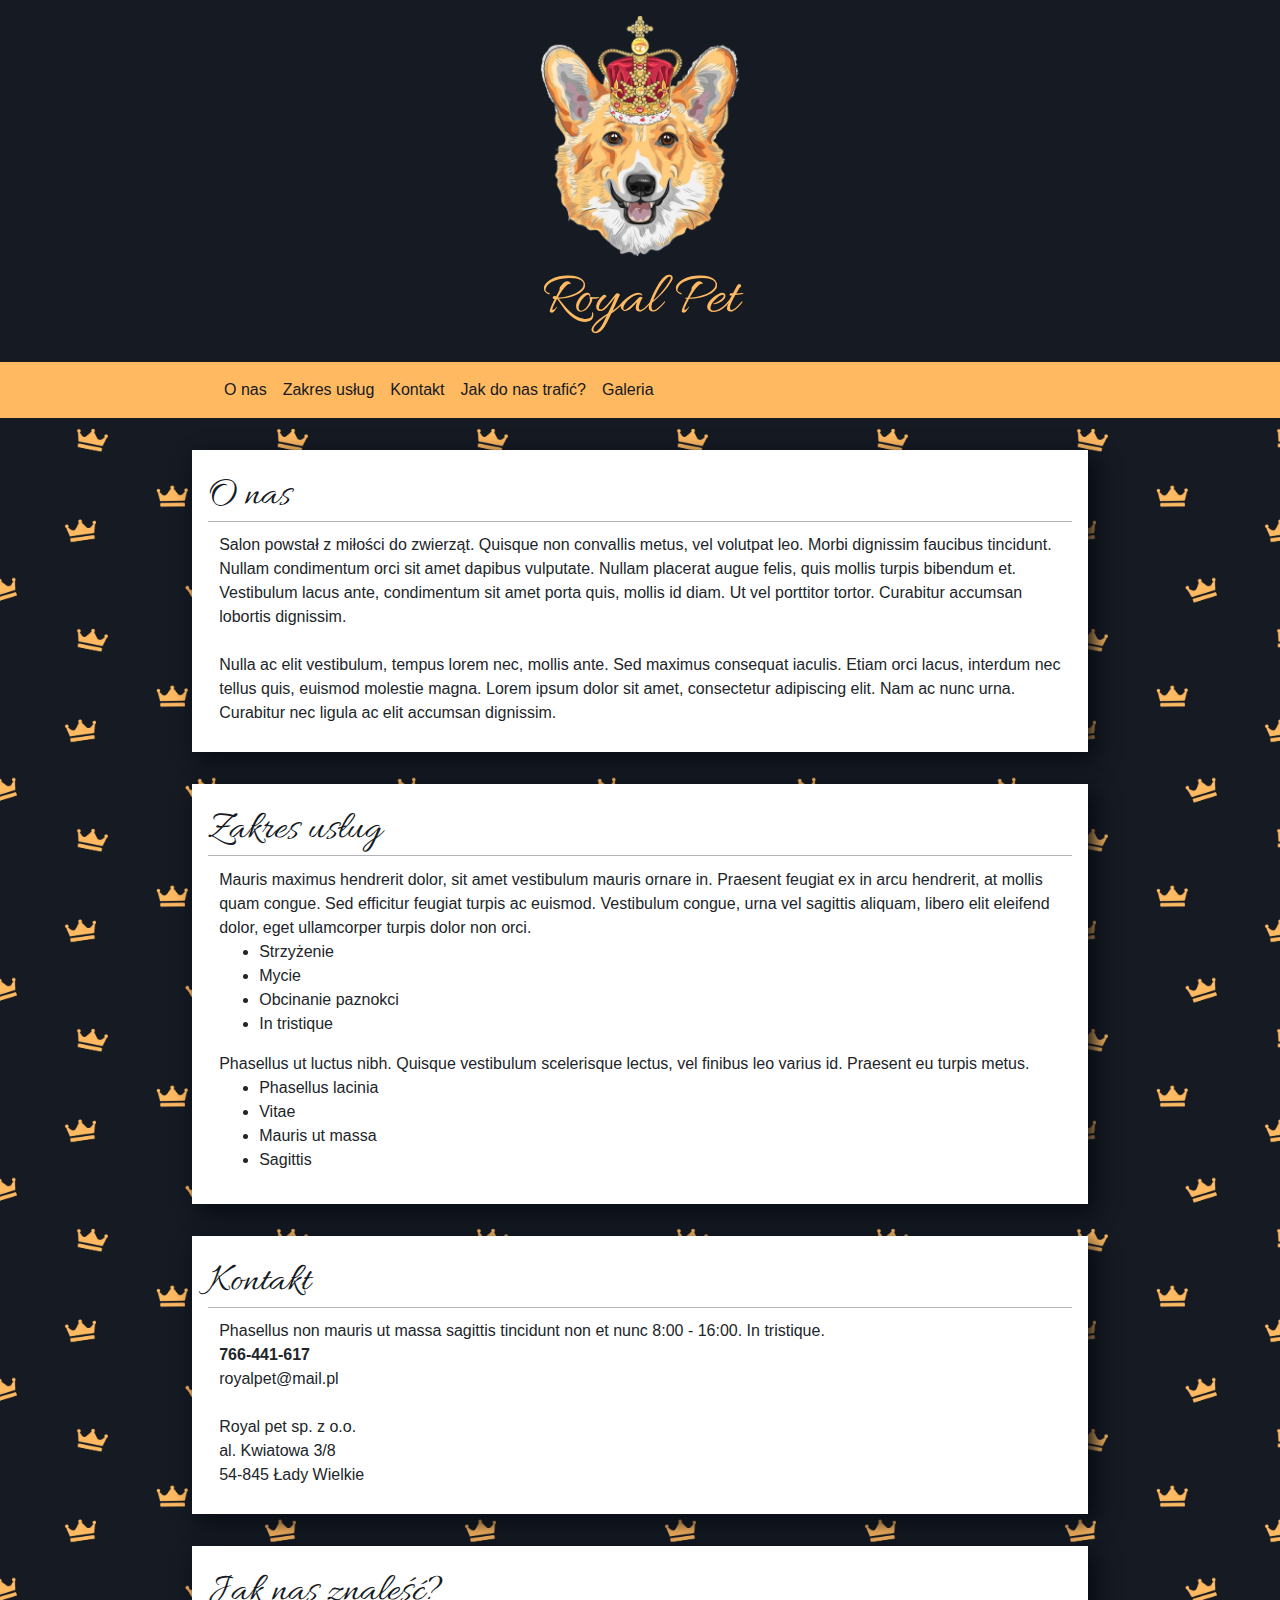
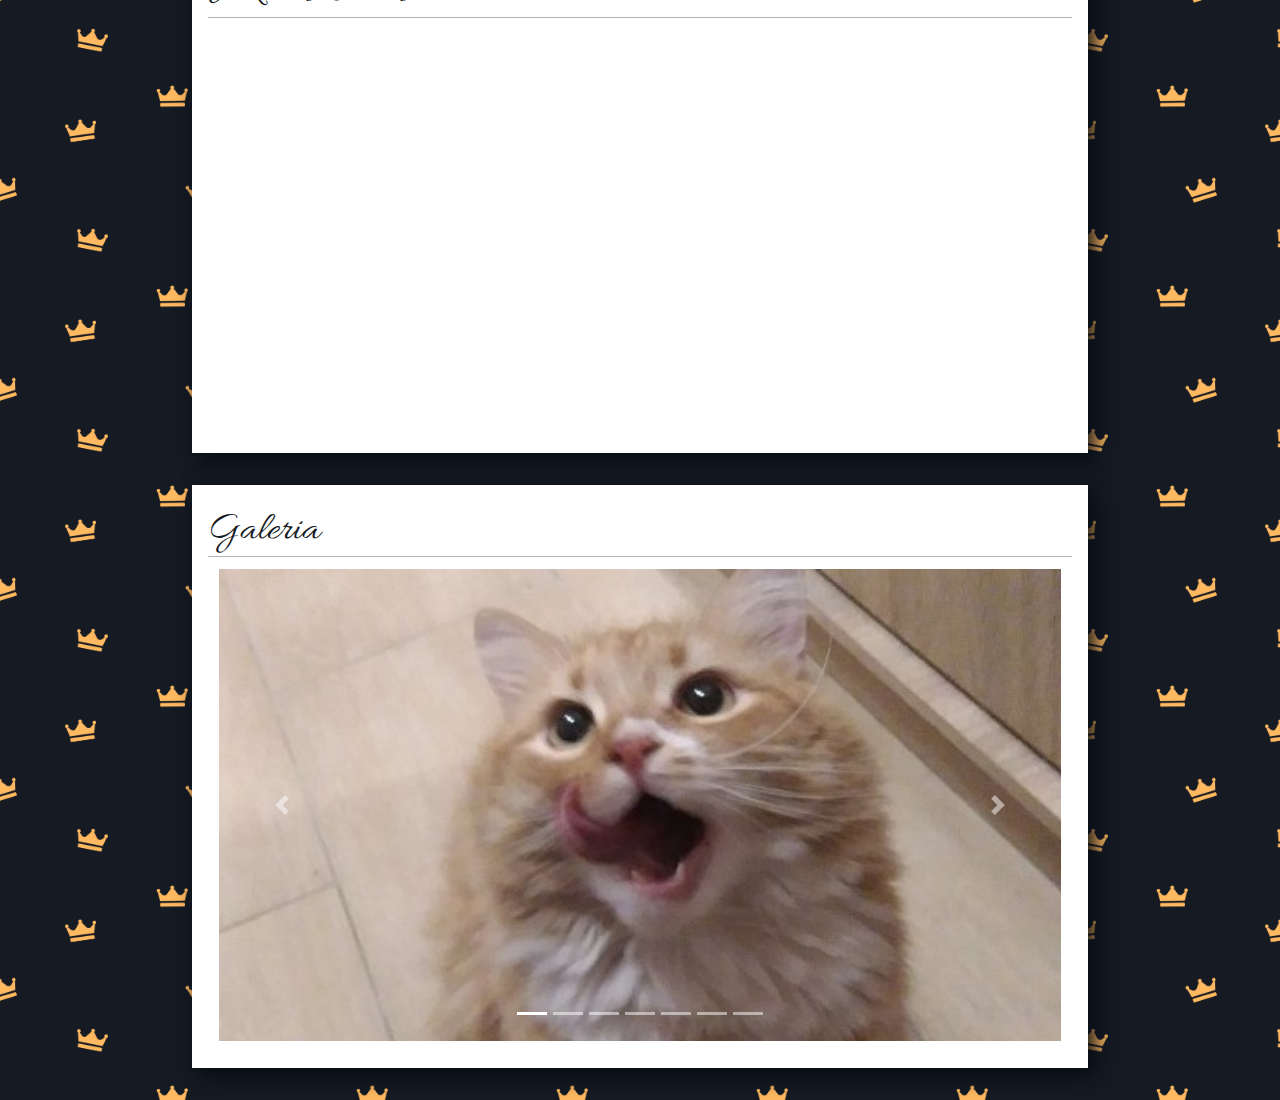
<file: salon/index.html>
<!DOCTYPE html>
<html lang="pl">
  <head>
    <link
      href="https://fonts.googleapis.com/css?family=Allura&display=swap"
      rel="stylesheet"
    />
    <meta charset="utf-8" />
    <meta
      name="viewport"
      content="width=device-width, initial-scale=1, shrink-to-fit=no"
    />
    <title>
      Royal Pet - każdy zwierzak zasługuje na królewskie traktowanie
    </title>
    <link rel="shortcut icon" href="logo.ico" type="image/x-icon" />
    <meta
      name="description"
      content="Najlepszy salon piękności zla zwierzaków domowych!"
    />
    <meta
      name="keywords"
      content="pet, roral, strzyżenie, salon piękności, mycie psów, obcinanie pazórów, "
    />
    <meta http-equiv="X-UC-Compatible" content="IE=edge, chrome=1" />
    <link rel="stylesheet" href="bootstrap.min.css" />
    <link rel="stylesheet" href="style.css" type="text/css" />
  </head>
  <body>
    <div id="header"><img src="logo.png" alt="piesio" />Royal Pet</div>
<div id="pasek">
    <nav class="navbar navbar-expand-sm navbar-light">
      <!--<a class="navbar-brand" href="#">Navbar</a>-->
      <button class="navbar-toggler" type="button" data-toggle="collapse" data-target="#collapsibleNavbar">
        <span class="navbar-toggler-icon"></span>
      </button>
      <div class="collapse navbar-collapse" id="collapsibleNavbar">
        <ul class="navbar-nav">
          <li class="nav-item">
              <a class="nav-link" href="#info">O nas</a>
          </li>
          <li class="nav-item">
            <a class="nav-link" href="#zakres">Zakres usług</a>
          </li>
          <li class="nav-item">
            <a class="nav-link" href="#kontakt">Kontakt</a>
          </li> 
          <li class="nav-item">
                <a class="nav-link" href="#mapa">Jak do nas trafić?</a>
              </li>
              <li class="nav-item">
                    <a class="nav-link" href="#galeria">Galeria</a>
                  </li>
        </ul>
      </div>  
    </nav>
</div>
    <main>
      <article id="info">
        <header>O nas</header>
        <div class="line"></div>
        <section>
          Salon powstał z miłości do zwierząt. Quisque non convallis metus, vel
          volutpat leo. Morbi dignissim faucibus tincidunt. Nullam condimentum
          orci sit amet dapibus vulputate. Nullam placerat augue felis, quis
          mollis turpis bibendum et. Vestibulum lacus ante, condimentum sit amet
          porta quis, mollis id diam. Ut vel porttitor tortor. Curabitur
          accumsan lobortis dignissim.
          <br />
          <br />
          Nulla ac elit vestibulum, tempus lorem nec, mollis ante. Sed maximus
          consequat iaculis. Etiam orci lacus, interdum nec tellus quis, euismod
          molestie magna. Lorem ipsum dolor sit amet, consectetur adipiscing
          elit. Nam ac nunc urna. Curabitur nec ligula ac elit accumsan
          dignissim.
        </section>
      </article>
      <article id="zakres">
        <header>Zakres usług</header>
        <div class="line"></div>
        <section>
          Mauris maximus hendrerit dolor, sit amet vestibulum mauris ornare in.
          Praesent feugiat ex in arcu hendrerit, at mollis quam congue. Sed
          efficitur feugiat turpis ac euismod. Vestibulum congue, urna vel
          sagittis aliquam, libero elit eleifend dolor, eget ullamcorper turpis
          dolor non orci.
          <ul>
            <li>Strzyżenie</li>
            <li>Mycie</li>
            <li>Obcinanie paznokci</li>
            <li>In tristique</li>
          </ul>
          Phasellus ut luctus nibh. Quisque vestibulum scelerisque lectus, vel
          finibus leo varius id. Praesent eu turpis metus.
          <ul>
            <li>Phasellus lacinia</li>
            <li>Vitae</li>
            <li>Mauris ut massa</li>
            <li>Sagittis</li>
          </ul>
        </section>
      </article>
      <article id="kontakt">
        <header>Kontakt</header>
        <div class="line"></div>
        <section>
          Phasellus non mauris ut massa sagittis tincidunt non et nunc 8:00 -
          16:00. In tristique. <br />
          <b>766-441-617</b>  <br />
          royalpet@mail.pl
          <br />
          <br />
          Royal pet sp. z o.o. <br />
          al. Kwiatowa 3/8 <br />
          54-845 Łady Wielkie <br />
        </section>
      </article>
      <article id="mapa">
        <header>Jak nas znaleść?</header>
        <div class="line"></div>
        <section>
          <iframe
            id="map"
            <iframe
            src="https://www.google.com/maps/embed?pb=!1m18!1m12!1m3!1d1921.211149341586!2d15.130061803828282!3d55.06567700862736!2m3!1f0!2f0!3f0!3m2!1i1024!2i768!4f13.1!3m3!1m2!1s0x46556d3e36b733f1%3A0xa569f0ad9a527c04!2sH8%20Wine%20%26%20Juice%20Bar!5e0!3m2!1spl!2spl!4v1571580317273!5m2!1spl!2spl"
            width="600"
            height="450"
            frameborder="0"
            style="border:0;"
            allowfullscreen=""
          ></iframe>
        </section>
      </article>
      <article id="galeria">
        <header>Galeria</header>
        <div class="line"></div>

        <!--start-->
        <section>
          <div
            id="carouselExampleIndicators"
            class="carousel slide"
            data-ride="carousel"
          >
            <ol class="carousel-indicators">
              <li
                data-target="#carouselExampleIndicators"
                data-slide-to="0"
                class="active"
              ></li>
              <li
                data-target="#carouselExampleIndicators"
                data-slide-to="1"
              ></li>
              <li
                data-target="#carouselExampleIndicators"
                data-slide-to="2"
              ></li>
              <li
                data-target="#carouselExampleIndicators"
                data-slide-to="3"
              ></li>
              <li
                data-target="#carouselExampleIndicators"
                data-slide-to="4"
              ></li>
              <li
                data-target="#carouselExampleIndicators"
                data-slide-to="5"
              ></li>
              <li
              data-target="#carouselExampleIndicators"
              data-slide-to="6"
            ></li>
            </ol>
            <div class="carousel-inner">
              <div class="carousel-item active">
                <img
                  src="galeria/1.jpg"
                  class="d-block w-100"
                  alt="kitek!"
                />
              </div>

              <div class="carousel-item">
                <img src="galeria/2.jpg" class="d-block w-100" alt="..." />
              </div>
            
            <div class="carousel-item">
              <img src="galeria/3.jpg" class="d-block w-100" alt="..." />
            </div>
            <div class="carousel-item">
              <img src="galeria/4.jpg" class="d-block w-100" alt="..." />
            </div>
            <div class="carousel-item">
              <img src="galeria/5.jpg" class="d-block w-100" alt="..." />
            </div>
            <div class="carousel-item">
              <img
                src="galeria/6.jpg"
                class="d-block w-100"
                alt="..."
              />
            </div>
            <div class="carousel-item">
              <img src="galeria/7.jpg" class="d-block w-100" alt="..." />
            </div>
            <a
              class="carousel-control-prev"
              href="#carouselExampleIndicators"
              role="button"
              data-slide="prev"
            >
              <span
                class="carousel-control-prev-icon"
                aria-hidden="true"
              ></span>
              <span class="sr-only">Previous</span>
            </a>
            <a
              class="carousel-control-next"
              href="#carouselExampleIndicators"
              role="button"
              data-slide="next"
            >
              <span
                class="carousel-control-next-icon"
                aria-hidden="true"
              ></span>
              <span class="sr-only">Next</span>
            </a>
          </div>
        </section>
        <!--koniec-->
      </article>
    </main>

    <script
      src="https://code.jquery.com/jquery-3.3.1.slim.min.js"
      integrity="sha384-q8i/X+965DzO0rT7abK41JStQIAqVgRVzpbzo5smXKp4YfRvH+8abtTE1Pi6jizo"
      crossorigin="anonymous"
    ></script>
    <script
      src="https://cdnjs.cloudflare.com/ajax/libs/popper.js/1.14.7/umd/popper.min.js"
      integrity="sha384-UO2eT0CpHqdSJQ6hJty5KVphtPhzWj9WO1clHTMGa3JDZwrnQq4sF86dIHNDz0W1"
      crossorigin="anonymous"
    ></script>
    <script
      src="https://stackpath.bootstrapcdn.com/bootstrap/4.3.1/js/bootstrap.min.js"
      integrity="sha384-JjSmVgyd0p3pXB1rRibZUAYoIIy6OrQ6VrjIEaFf/nJGzIxFDsf4x0xIM+B07jRM"
      crossorigin="anonymous"
    ></script>
  </body>
</html>
</file>
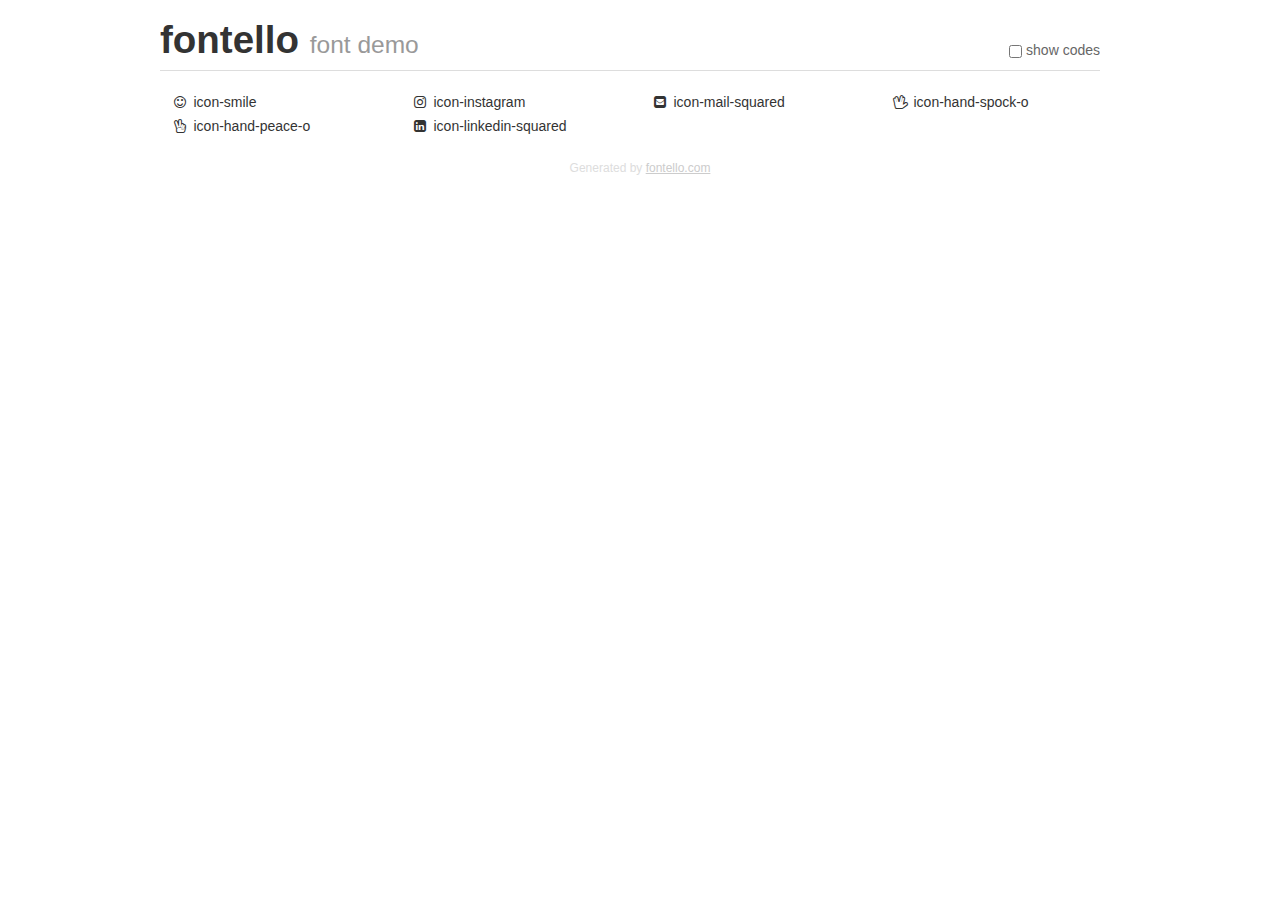
<file: fontello/demo.html>
<!DOCTYPE html>
<html>
  <head><!--[if lt IE 9]><script language="javascript" type="text/javascript" src="//html5shim.googlecode.com/svn/trunk/html5.js"></script><![endif]-->
    <meta charset="UTF-8"><style>/*
 * Bootstrap v2.2.1
 *
 * Copyright 2012 Twitter, Inc
 * Licensed under the Apache License v2.0
 * http://www.apache.org/licenses/LICENSE-2.0
 *
 * Designed and built with all the love in the world @twitter by @mdo and @fat.
 */
.clearfix {
  *zoom: 1;
}
.clearfix:before,
.clearfix:after {
  display: table;
  content: "";
  line-height: 0;
}
.clearfix:after {
  clear: both;
}
html {
  font-size: 100%;
  -webkit-text-size-adjust: 100%;
  -ms-text-size-adjust: 100%;
}
a:focus {
  outline: thin dotted #333;
  outline: 5px auto -webkit-focus-ring-color;
  outline-offset: -2px;
}
a:hover,
a:active {
  outline: 0;
}
button,
input,
select,
textarea {
  margin: 0;
  font-size: 100%;
  vertical-align: middle;
}
button,
input {
  *overflow: visible;
  line-height: normal;
}
button::-moz-focus-inner,
input::-moz-focus-inner {
  padding: 0;
  border: 0;
}
body {
  margin: 0;
  font-family: "Helvetica Neue", Helvetica, Arial, sans-serif;
  font-size: 14px;
  line-height: 20px;
  color: #333;
  background-color: #fff;
}
a {
  color: #08c;
  text-decoration: none;
}
a:hover {
  color: #005580;
  text-decoration: underline;
}
.row {
  margin-left: -20px;
  *zoom: 1;
}
.row:before,
.row:after {
  display: table;
  content: "";
  line-height: 0;
}
.row:after {
  clear: both;
}
[class*="span"] {
  float: left;
  min-height: 1px;
  margin-left: 20px;
}
.container,
.navbar-static-top .container,
.navbar-fixed-top .container,
.navbar-fixed-bottom .container {
  width: 940px;
}
.span12 {
  width: 940px;
}
.span11 {
  width: 860px;
}
.span10 {
  width: 780px;
}
.span9 {
  width: 700px;
}
.span8 {
  width: 620px;
}
.span7 {
  width: 540px;
}
.span6 {
  width: 460px;
}
.span5 {
  width: 380px;
}
.span4 {
  width: 300px;
}
.span3 {
  width: 220px;
}
.span2 {
  width: 140px;
}
.span1 {
  width: 60px;
}
[class*="span"].pull-right,
.row-fluid [class*="span"].pull-right {
  float: right;
}
.container {
  margin-right: auto;
  margin-left: auto;
  *zoom: 1;
}
.container:before,
.container:after {
  display: table;
  content: "";
  line-height: 0;
}
.container:after {
  clear: both;
}
p {
  margin: 0 0 10px;
}
.lead {
  margin-bottom: 20px;
  font-size: 21px;
  font-weight: 200;
  line-height: 30px;
}
small {
  font-size: 85%;
}
h1 {
  margin: 10px 0;
  font-family: inherit;
  font-weight: bold;
  line-height: 20px;
  color: inherit;
  text-rendering: optimizelegibility;
}
h1 small {
  font-weight: normal;
  line-height: 1;
  color: #999;
}
h1 {
  line-height: 40px;
}
h1 {
  font-size: 38.5px;
}
h1 small {
  font-size: 24.5px;
}
body {
  margin-top: 90px;
}
.header {
  position: fixed;
  top: 0;
  left: 50%;
  margin-left: -480px;
  background-color: #fff;
  border-bottom: 1px solid #ddd;
  padding-top: 10px;
  z-index: 10;
}
.footer {
  color: #ddd;
  font-size: 12px;
  text-align: center;
  margin-top: 20px;
}
.footer a {
  color: #ccc;
  text-decoration: underline;
}
.the-icons {
  font-size: 14px;
  line-height: 24px;
}
.switch {
  position: absolute;
  right: 0;
  bottom: 10px;
  color: #666;
}
.switch input {
  margin-right: 0.3em;
}
.codesOn .i-name {
  display: none;
}
.codesOn .i-code {
  display: inline;
}
.i-code {
  display: none;
}
@font-face {
      font-family: 'fontello';
      src: url('./font/fontello.eot?59123032');
      src: url('./font/fontello.eot?59123032#iefix') format('embedded-opentype'),
           url('./font/fontello.woff?59123032') format('woff'),
           url('./font/fontello.ttf?59123032') format('truetype'),
           url('./font/fontello.svg?59123032#fontello') format('svg');
      font-weight: normal;
      font-style: normal;
    }
     
     
    .demo-icon
    {
      font-family: "fontello";
      font-style: normal;
      font-weight: normal;
      speak: none;
     
      display: inline-block;
      text-decoration: inherit;
      width: 1em;
      margin-right: .2em;
      text-align: center;
      /* opacity: .8; */
     
      /* For safety - reset parent styles, that can break glyph codes*/
      font-variant: normal;
      text-transform: none;
     
      /* fix buttons height, for twitter bootstrap */
      line-height: 1em;
     
      /* Animation center compensation - margins should be symmetric */
      /* remove if not needed */
      margin-left: .2em;
     
      /* You can be more comfortable with increased icons size */
      /* font-size: 120%; */
     
      /* Font smoothing. That was taken from TWBS */
      -webkit-font-smoothing: antialiased;
      -moz-osx-font-smoothing: grayscale;
     
      /* Uncomment for 3D effect */
      /* text-shadow: 1px 1px 1px rgba(127, 127, 127, 0.3); */
    }
     </style>
    <link rel="stylesheet" href="css/animation.css"><!--[if IE 7]><link rel="stylesheet" href="css/" + font.fontname + "-ie7.css"><![endif]-->
    <script>
      function toggleCodes(on) {
        var obj = document.getElementById('icons');
      
        if (on) {
          obj.className += ' codesOn';
        } else {
          obj.className = obj.className.replace(' codesOn', '');
        }
      }
      
    </script>
  </head>
  <body>
    <div class="container header">
      <h1>fontello <small>font demo</small></h1>
      <label class="switch">
        <input type="checkbox" onclick="toggleCodes(this.checked)">show codes
      </label>
    </div>
    <div class="container" id="icons">
      <div class="row">
        <div class="the-icons span3" title="Code: 0xf118"><i class="demo-icon icon-smile">&#xf118;</i> <span class="i-name">icon-smile</span><span class="i-code">0xf118</span></div>
        <div class="the-icons span3" title="Code: 0xf16d"><i class="demo-icon icon-instagram">&#xf16d;</i> <span class="i-name">icon-instagram</span><span class="i-code">0xf16d</span></div>
        <div class="the-icons span3" title="Code: 0xf199"><i class="demo-icon icon-mail-squared">&#xf199;</i> <span class="i-name">icon-mail-squared</span><span class="i-code">0xf199</span></div>
        <div class="the-icons span3" title="Code: 0xf259"><i class="demo-icon icon-hand-spock-o">&#xf259;</i> <span class="i-name">icon-hand-spock-o</span><span class="i-code">0xf259</span></div>
      </div>
      <div class="row">
        <div class="the-icons span3" title="Code: 0xf25b"><i class="demo-icon icon-hand-peace-o">&#xf25b;</i> <span class="i-name">icon-hand-peace-o</span><span class="i-code">0xf25b</span></div>
        <div class="the-icons span3" title="Code: 0xf30c"><i class="demo-icon icon-linkedin-squared">&#xf30c;</i> <span class="i-name">icon-linkedin-squared</span><span class="i-code">0xf30c</span></div>
      </div>
    </div>
    <div class="container footer">Generated by <a href="http://fontello.com">fontello.com</a></div>
  </body>
</html>
</file>
<file: salon/style.css>
body {
  background-image: url(pattern4.png);
  background-size: 200px 200px;
}
#header {
  margin: auto;
  text-align: center;
  color: #ffb961;
  font-family: "Allura", cursive;
  font-size: 60px;
  margin-bottom: 0px;
  background: #151a23;
  padding: 1rem;
}
#header img {
  width: 15rem;
  display: block;
  margin-left: auto;
  margin-right: auto;
  
}
#pasek {
  background-color: #ffb961;
  width: 100%;
}
nav {
  width: 55rem;
  margin: auto;
  padding: 2rem;
}

nav a {
  text-decoration: none;
  color: #151a23 !important;
}
nav a:hover {
  color: #3c475c !important;
 font-weight: 700;
}
main {
  width: 60rem;
  margin: auto;
  margin-top: 0px;
}


article {
  background: #ffffff;
  padding: 1rem;
  margin: 2rem;
  box-shadow: 7px 7px 20px #070b12;
}

article header {
  font-family: "Allura", cursive;
  font-size: 2.5rem;
  color: #151a23;
}
article section {
  margin: 0.7rem;
}
.line {
  background-color: #151a2355;
  width: 100%;
  height: 1px;
  display: block;
  margin-top: -5px;
  margin-bottom: 10px;
}
#map {
  height: 400px;
  width: 100%;
  margin-bottom: -10px;
}
#galeria 3 {
  margin-bottom: -10px;
}

@media all and (max-width: 1150px) {
  body {
    background-image: url(pattern3.png);
    background-size: 130px 130px;
  }
  
}

@media all and (max-width: 1000px) {
  
  nav {
    width: 43rem;
  }
  main {
    width: 90%;
  }
}

@media all and (max-width: 820px) {
  nav {
    width: 35rem;
  }
}
@media all and (max-width: 580px) {
  nav {
    width: auto;
  }
}
@media all and (max-width: 360px) {
  main {
    width: 95%;
  }
}
/*galeria*/
</file>
<file: fontello/css/animation.css>
/*
   Animation example, for spinners
*/
.animate-spin {
  -moz-animation: spin 2s infinite linear;
  -o-animation: spin 2s infinite linear;
  -webkit-animation: spin 2s infinite linear;
  animation: spin 2s infinite linear;
  display: inline-block;
}
@-moz-keyframes spin {
  0% {
    -moz-transform: rotate(0deg);
    -o-transform: rotate(0deg);
    -webkit-transform: rotate(0deg);
    transform: rotate(0deg);
  }

  100% {
    -moz-transform: rotate(359deg);
    -o-transform: rotate(359deg);
    -webkit-transform: rotate(359deg);
    transform: rotate(359deg);
  }
}
@-webkit-keyframes spin {
  0% {
    -moz-transform: rotate(0deg);
    -o-transform: rotate(0deg);
    -webkit-transform: rotate(0deg);
    transform: rotate(0deg);
  }

  100% {
    -moz-transform: rotate(359deg);
    -o-transform: rotate(359deg);
    -webkit-transform: rotate(359deg);
    transform: rotate(359deg);
  }
}
@-o-keyframes spin {
  0% {
    -moz-transform: rotate(0deg);
    -o-transform: rotate(0deg);
    -webkit-transform: rotate(0deg);
    transform: rotate(0deg);
  }

  100% {
    -moz-transform: rotate(359deg);
    -o-transform: rotate(359deg);
    -webkit-transform: rotate(359deg);
    transform: rotate(359deg);
  }
}
@-ms-keyframes spin {
  0% {
    -moz-transform: rotate(0deg);
    -o-transform: rotate(0deg);
    -webkit-transform: rotate(0deg);
    transform: rotate(0deg);
  }

  100% {
    -moz-transform: rotate(359deg);
    -o-transform: rotate(359deg);
    -webkit-transform: rotate(359deg);
    transform: rotate(359deg);
  }
}
@keyframes spin {
  0% {
    -moz-transform: rotate(0deg);
    -o-transform: rotate(0deg);
    -webkit-transform: rotate(0deg);
    transform: rotate(0deg);
  }

  100% {
    -moz-transform: rotate(359deg);
    -o-transform: rotate(359deg);
    -webkit-transform: rotate(359deg);
    transform: rotate(359deg);
  }
}
</file>
